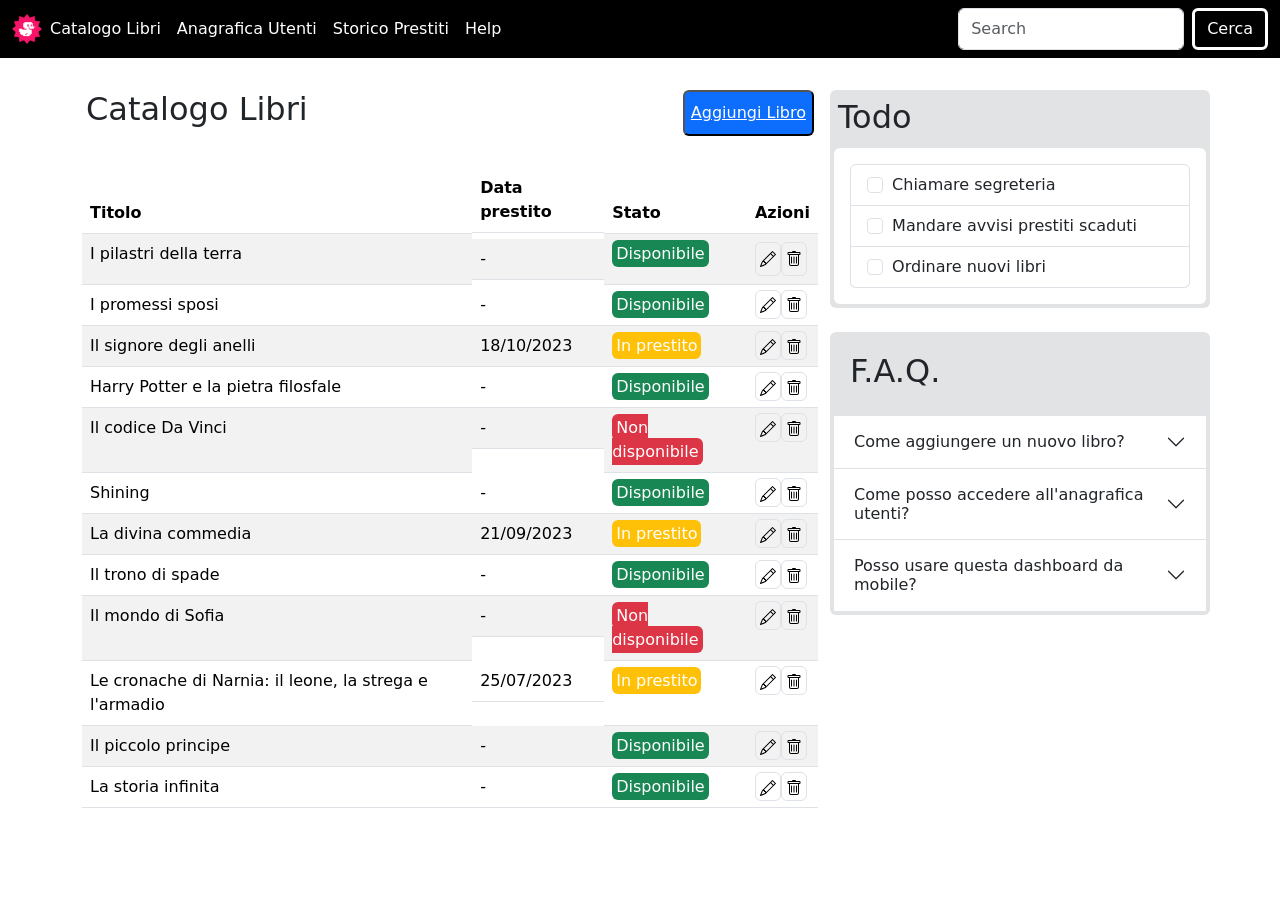
<file: index.html>
<!DOCTYPE html>
<html lang="it">
<head>
    <meta charset="UTF-8">
    <meta name="viewport" content="width=device-width, initial-scale=1.0">
    <title>Bootstrap Dashboard</title>
    <link href="https://cdn.jsdelivr.net/npm/bootstrap@5.3.8/dist/css/bootstrap.min.css" rel="stylesheet" integrity="sha384-sRIl4kxILFvY47J16cr9ZwB07vP4J8+LH7qKQnuqkuIAvNWLzeN8tE5YBujZqJLB" crossorigin="anonymous">
    <link rel="stylesheet" href="./style/style.css">
</head>
<body>
    <header>
        <nav class="navbar navbar-expand-lg bg-black">
            <div class="container-fluid">
                <img class="logo-img" src="./img/duck.png" alt="duck logo image">
                <button class="navbar-toggler" type="button" data-bs-toggle="collapse" data-bs-target="#navbarSupportedContent" aria-controls="navbarSupportedContent" aria-expanded="false" aria-label="Toggle navigation">
                <span class="navbar-toggler-icon"></span>
                </button>
                <div class="collapse navbar-collapse" id="navbarSupportedContent">
                <ul class="navbar-nav me-auto mb-2 mb-lg-0">
                    <li class="nav-item">
                    <a class="nav-link active text-white" aria-current="page" href="#">Catalogo Libri</a>
                    </li>
                    <li class="nav-item">
                    <a class="nav-link text-white" href="#">Anagrafica Utenti</a>
                    </li>
                    <li class="nav-item">
                    <a class="nav-link text-white" href="#">Storico Prestiti</a>
                    </li>
                    <li class="nav-item">
                    <a class="nav-link text-white" href="#">Help</a>
                    </li>
                </ul>
                <form class="d-flex" role="search">
                    <input class="form-control me-2" type="search" placeholder="Search" aria-label="Search"/>
                    <button class="btn btn-white text-white" type="submit">Cerca</button>
                </form>
                </div>
            </div>
            </nav>
    </header>
    <main class="container">
        <section class="row">
            <div class="col-12 col-lg-8">
                <section class="row">
                    <div class="col-12 catalogo-libri">
                        <h2>Catalogo Libri</h2>
                        <button class="bg-primary text-white rounded"><a href="index2.html" class="text-white">Aggiungi Libro</a></button>
                    </div>
                    <div class="col-12">
                        <table class="table table-striped">
                        <thead>
                            <tr>
                            <th scope="col">Titolo</th>
                            <th scope="col" class="d-none d-md-block">Data prestito</th>
                            <th scope="col">Stato</th>
                            <th scope="col">Azioni</th>
                            </tr>
                        </thead>
                        <tbody>
                            <tr>
                            <td scope="row">I pilastri della terra</td>
                            <td class="d-none d-md-block">-</td>
                            <td><span class="bg-success text-white rounded p-1 s-text">Disponibile</span></td>
                            <td class="d-flex"><span class="border rounded p-1"><svg xmlns="http://www.w3.org/2000/svg" width="16" height="16" fill="currentColor" class="bi bi-pencil" viewBox="0 0 16 16"><path d="M12.146.146a.5.5 0 0 1 .708 0l3 3a.5.5 0 0 1 0 .708l-10 10a.5.5 0 0 1-.168.11l-5 2a.5.5 0 0 1-.65-.65l2-5a.5.5 0 0 1 .11-.168zM11.207 2.5 13.5 4.793 14.793 3.5 12.5 1.207zm1.586 3L10.5 3.207 4 9.707V10h.5a.5.5 0 0 1 .5.5v.5h.5a.5.5 0 0 1 .5.5v.5h.293zm-9.761 5.175-.106.106-1.528 3.821 3.821-1.528.106-.106A.5.5 0 0 1 5 12.5V12h-.5a.5.5 0 0 1-.5-.5V11h-.5a.5.5 0 0 1-.468-.325"/></svg></span><span class="border rounded p-1"><svg xmlns="http://www.w3.org/2000/svg" width="16" height="16" fill="currentColor" class="bi bi-trash" viewBox="0 0 16 16"><path d="M5.5 5.5A.5.5 0 0 1 6 6v6a.5.5 0 0 1-1 0V6a.5.5 0 0 1 .5-.5m2.5 0a.5.5 0 0 1 .5.5v6a.5.5 0 0 1-1 0V6a.5.5 0 0 1 .5-.5m3 .5a.5.5 0 0 0-1 0v6a.5.5 0 0 0 1 0z"/><path d="M14.5 3a1 1 0 0 1-1 1H13v9a2 2 0 0 1-2 2H5a2 2 0 0 1-2-2V4h-.5a1 1 0 0 1-1-1V2a1 1 0 0 1 1-1H6a1 1 0 0 1 1-1h2a1 1 0 0 1 1 1h3.5a1 1 0 0 1 1 1zM4.118 4 4 4.059V13a1 1 0 0 0 1 1h6a1 1 0 0 0 1-1V4.059L11.882 4zM2.5 3h11V2h-11z"/></svg></span>
                            </td>
                            </tr>
                            <tr>
                            <td scope="row">I promessi sposi</td>
                            <td class="d-none d-md-block">-</td>
                            <td><span class="bg-success text-white rounded p-1 s-text">Disponibile</span></td>
                            <td><span class="border rounded p-1"><svg xmlns="http://www.w3.org/2000/svg" width="16" height="16" fill="currentColor" class="bi bi-pencil" viewBox="0 0 16 16"><path d="M12.146.146a.5.5 0 0 1 .708 0l3 3a.5.5 0 0 1 0 .708l-10 10a.5.5 0 0 1-.168.11l-5 2a.5.5 0 0 1-.65-.65l2-5a.5.5 0 0 1 .11-.168zM11.207 2.5 13.5 4.793 14.793 3.5 12.5 1.207zm1.586 3L10.5 3.207 4 9.707V10h.5a.5.5 0 0 1 .5.5v.5h.5a.5.5 0 0 1 .5.5v.5h.293zm-9.761 5.175-.106.106-1.528 3.821 3.821-1.528.106-.106A.5.5 0 0 1 5 12.5V12h-.5a.5.5 0 0 1-.5-.5V11h-.5a.5.5 0 0 1-.468-.325"/></svg></span><span class="border rounded p-1"><svg xmlns="http://www.w3.org/2000/svg" width="16" height="16" fill="currentColor" class="bi bi-trash" viewBox="0 0 16 16"><path d="M5.5 5.5A.5.5 0 0 1 6 6v6a.5.5 0 0 1-1 0V6a.5.5 0 0 1 .5-.5m2.5 0a.5.5 0 0 1 .5.5v6a.5.5 0 0 1-1 0V6a.5.5 0 0 1 .5-.5m3 .5a.5.5 0 0 0-1 0v6a.5.5 0 0 0 1 0z"/><path d="M14.5 3a1 1 0 0 1-1 1H13v9a2 2 0 0 1-2 2H5a2 2 0 0 1-2-2V4h-.5a1 1 0 0 1-1-1V2a1 1 0 0 1 1-1H6a1 1 0 0 1 1-1h2a1 1 0 0 1 1 1h3.5a1 1 0 0 1 1 1zM4.118 4 4 4.059V13a1 1 0 0 0 1 1h6a1 1 0 0 0 1-1V4.059L11.882 4zM2.5 3h11V2h-11z"/></svg></span>
                            </td>
                            </tr>
                            <tr>
                            <td scope="row">Il signore degli anelli</td>
                            <td class="d-none d-md-block">18/10/2023</td>
                            <td><span class="bg-warning text-white rounded p-1 s-text">In prestito</span></td>
                            <td><span class="border rounded p-1"><svg xmlns="http://www.w3.org/2000/svg" width="16" height="16" fill="currentColor" class="bi bi-pencil" viewBox="0 0 16 16"><path d="M12.146.146a.5.5 0 0 1 .708 0l3 3a.5.5 0 0 1 0 .708l-10 10a.5.5 0 0 1-.168.11l-5 2a.5.5 0 0 1-.65-.65l2-5a.5.5 0 0 1 .11-.168zM11.207 2.5 13.5 4.793 14.793 3.5 12.5 1.207zm1.586 3L10.5 3.207 4 9.707V10h.5a.5.5 0 0 1 .5.5v.5h.5a.5.5 0 0 1 .5.5v.5h.293zm-9.761 5.175-.106.106-1.528 3.821 3.821-1.528.106-.106A.5.5 0 0 1 5 12.5V12h-.5a.5.5 0 0 1-.5-.5V11h-.5a.5.5 0 0 1-.468-.325"/></svg></span><span class="border rounded p-1"><svg xmlns="http://www.w3.org/2000/svg" width="16" height="16" fill="currentColor" class="bi bi-trash" viewBox="0 0 16 16"><path d="M5.5 5.5A.5.5 0 0 1 6 6v6a.5.5 0 0 1-1 0V6a.5.5 0 0 1 .5-.5m2.5 0a.5.5 0 0 1 .5.5v6a.5.5 0 0 1-1 0V6a.5.5 0 0 1 .5-.5m3 .5a.5.5 0 0 0-1 0v6a.5.5 0 0 0 1 0z"/><path d="M14.5 3a1 1 0 0 1-1 1H13v9a2 2 0 0 1-2 2H5a2 2 0 0 1-2-2V4h-.5a1 1 0 0 1-1-1V2a1 1 0 0 1 1-1H6a1 1 0 0 1 1-1h2a1 1 0 0 1 1 1h3.5a1 1 0 0 1 1 1zM4.118 4 4 4.059V13a1 1 0 0 0 1 1h6a1 1 0 0 0 1-1V4.059L11.882 4zM2.5 3h11V2h-11z"/></svg></span>
                            </td>
                            </tr>
                            <tr>
                            <td scope="row">Harry Potter e la pietra filosfale</td>
                            <td class="d-none d-md-block">-</td>
                            <td><span class="bg-success text-white rounded p-1 s-text">Disponibile</span></td>
                            <td><span class="border rounded p-1"><svg xmlns="http://www.w3.org/2000/svg" width="16" height="16" fill="currentColor" class="bi bi-pencil" viewBox="0 0 16 16"><path d="M12.146.146a.5.5 0 0 1 .708 0l3 3a.5.5 0 0 1 0 .708l-10 10a.5.5 0 0 1-.168.11l-5 2a.5.5 0 0 1-.65-.65l2-5a.5.5 0 0 1 .11-.168zM11.207 2.5 13.5 4.793 14.793 3.5 12.5 1.207zm1.586 3L10.5 3.207 4 9.707V10h.5a.5.5 0 0 1 .5.5v.5h.5a.5.5 0 0 1 .5.5v.5h.293zm-9.761 5.175-.106.106-1.528 3.821 3.821-1.528.106-.106A.5.5 0 0 1 5 12.5V12h-.5a.5.5 0 0 1-.5-.5V11h-.5a.5.5 0 0 1-.468-.325"/></svg></span><span class="border rounded p-1"><svg xmlns="http://www.w3.org/2000/svg" width="16" height="16" fill="currentColor" class="bi bi-trash" viewBox="0 0 16 16"><path d="M5.5 5.5A.5.5 0 0 1 6 6v6a.5.5 0 0 1-1 0V6a.5.5 0 0 1 .5-.5m2.5 0a.5.5 0 0 1 .5.5v6a.5.5 0 0 1-1 0V6a.5.5 0 0 1 .5-.5m3 .5a.5.5 0 0 0-1 0v6a.5.5 0 0 0 1 0z"/><path d="M14.5 3a1 1 0 0 1-1 1H13v9a2 2 0 0 1-2 2H5a2 2 0 0 1-2-2V4h-.5a1 1 0 0 1-1-1V2a1 1 0 0 1 1-1H6a1 1 0 0 1 1-1h2a1 1 0 0 1 1 1h3.5a1 1 0 0 1 1 1zM4.118 4 4 4.059V13a1 1 0 0 0 1 1h6a1 1 0 0 0 1-1V4.059L11.882 4zM2.5 3h11V2h-11z"/></svg></span>
                            </td>
                            </tr>
                            <tr>
                            <td scope="row">Il codice Da Vinci</td>
                            <td class="d-none d-md-block">-</td>
                            <td><span class="bg-danger text-white rounded p-1 s-text">Non disponibile</span></td>
                            <td><span class="border rounded p-1"><svg xmlns="http://www.w3.org/2000/svg" width="16" height="16" fill="currentColor" class="bi bi-pencil" viewBox="0 0 16 16"><path d="M12.146.146a.5.5 0 0 1 .708 0l3 3a.5.5 0 0 1 0 .708l-10 10a.5.5 0 0 1-.168.11l-5 2a.5.5 0 0 1-.65-.65l2-5a.5.5 0 0 1 .11-.168zM11.207 2.5 13.5 4.793 14.793 3.5 12.5 1.207zm1.586 3L10.5 3.207 4 9.707V10h.5a.5.5 0 0 1 .5.5v.5h.5a.5.5 0 0 1 .5.5v.5h.293zm-9.761 5.175-.106.106-1.528 3.821 3.821-1.528.106-.106A.5.5 0 0 1 5 12.5V12h-.5a.5.5 0 0 1-.5-.5V11h-.5a.5.5 0 0 1-.468-.325"/></svg></span><span class="border rounded p-1"><svg xmlns="http://www.w3.org/2000/svg" width="16" height="16" fill="currentColor" class="bi bi-trash" viewBox="0 0 16 16"><path d="M5.5 5.5A.5.5 0 0 1 6 6v6a.5.5 0 0 1-1 0V6a.5.5 0 0 1 .5-.5m2.5 0a.5.5 0 0 1 .5.5v6a.5.5 0 0 1-1 0V6a.5.5 0 0 1 .5-.5m3 .5a.5.5 0 0 0-1 0v6a.5.5 0 0 0 1 0z"/><path d="M14.5 3a1 1 0 0 1-1 1H13v9a2 2 0 0 1-2 2H5a2 2 0 0 1-2-2V4h-.5a1 1 0 0 1-1-1V2a1 1 0 0 1 1-1H6a1 1 0 0 1 1-1h2a1 1 0 0 1 1 1h3.5a1 1 0 0 1 1 1zM4.118 4 4 4.059V13a1 1 0 0 0 1 1h6a1 1 0 0 0 1-1V4.059L11.882 4zM2.5 3h11V2h-11z"/></svg></span>
                            </td>
                            </tr>
                            <tr>
                            <td scope="row">Shining</td>
                            <td class="d-none d-md-block">-</td>
                            <td><span class="bg-success text-white rounded p-1 s-text">Disponibile</span></td>
                            <td><span class="border rounded p-1"><svg xmlns="http://www.w3.org/2000/svg" width="16" height="16" fill="currentColor" class="bi bi-pencil" viewBox="0 0 16 16"><path d="M12.146.146a.5.5 0 0 1 .708 0l3 3a.5.5 0 0 1 0 .708l-10 10a.5.5 0 0 1-.168.11l-5 2a.5.5 0 0 1-.65-.65l2-5a.5.5 0 0 1 .11-.168zM11.207 2.5 13.5 4.793 14.793 3.5 12.5 1.207zm1.586 3L10.5 3.207 4 9.707V10h.5a.5.5 0 0 1 .5.5v.5h.5a.5.5 0 0 1 .5.5v.5h.293zm-9.761 5.175-.106.106-1.528 3.821 3.821-1.528.106-.106A.5.5 0 0 1 5 12.5V12h-.5a.5.5 0 0 1-.5-.5V11h-.5a.5.5 0 0 1-.468-.325"/></svg></span><span class="border rounded p-1"><svg xmlns="http://www.w3.org/2000/svg" width="16" height="16" fill="currentColor" class="bi bi-trash" viewBox="0 0 16 16"><path d="M5.5 5.5A.5.5 0 0 1 6 6v6a.5.5 0 0 1-1 0V6a.5.5 0 0 1 .5-.5m2.5 0a.5.5 0 0 1 .5.5v6a.5.5 0 0 1-1 0V6a.5.5 0 0 1 .5-.5m3 .5a.5.5 0 0 0-1 0v6a.5.5 0 0 0 1 0z"/><path d="M14.5 3a1 1 0 0 1-1 1H13v9a2 2 0 0 1-2 2H5a2 2 0 0 1-2-2V4h-.5a1 1 0 0 1-1-1V2a1 1 0 0 1 1-1H6a1 1 0 0 1 1-1h2a1 1 0 0 1 1 1h3.5a1 1 0 0 1 1 1zM4.118 4 4 4.059V13a1 1 0 0 0 1 1h6a1 1 0 0 0 1-1V4.059L11.882 4zM2.5 3h11V2h-11z"/></svg></span>
                            </td>
                            </tr>
                            <tr>
                            <td scope="row">La divina commedia</td>
                            <td class="d-none d-md-block">21/09/2023</td>
                            <td><span class="bg-warning text-white rounded p-1 s-text">In prestito</span></td>
                            <td><span class="border rounded p-1"><svg xmlns="http://www.w3.org/2000/svg" width="16" height="16" fill="currentColor" class="bi bi-pencil" viewBox="0 0 16 16"><path d="M12.146.146a.5.5 0 0 1 .708 0l3 3a.5.5 0 0 1 0 .708l-10 10a.5.5 0 0 1-.168.11l-5 2a.5.5 0 0 1-.65-.65l2-5a.5.5 0 0 1 .11-.168zM11.207 2.5 13.5 4.793 14.793 3.5 12.5 1.207zm1.586 3L10.5 3.207 4 9.707V10h.5a.5.5 0 0 1 .5.5v.5h.5a.5.5 0 0 1 .5.5v.5h.293zm-9.761 5.175-.106.106-1.528 3.821 3.821-1.528.106-.106A.5.5 0 0 1 5 12.5V12h-.5a.5.5 0 0 1-.5-.5V11h-.5a.5.5 0 0 1-.468-.325"/></svg></span><span class="border rounded p-1"><svg xmlns="http://www.w3.org/2000/svg" width="16" height="16" fill="currentColor" class="bi bi-trash" viewBox="0 0 16 16"><path d="M5.5 5.5A.5.5 0 0 1 6 6v6a.5.5 0 0 1-1 0V6a.5.5 0 0 1 .5-.5m2.5 0a.5.5 0 0 1 .5.5v6a.5.5 0 0 1-1 0V6a.5.5 0 0 1 .5-.5m3 .5a.5.5 0 0 0-1 0v6a.5.5 0 0 0 1 0z"/><path d="M14.5 3a1 1 0 0 1-1 1H13v9a2 2 0 0 1-2 2H5a2 2 0 0 1-2-2V4h-.5a1 1 0 0 1-1-1V2a1 1 0 0 1 1-1H6a1 1 0 0 1 1-1h2a1 1 0 0 1 1 1h3.5a1 1 0 0 1 1 1zM4.118 4 4 4.059V13a1 1 0 0 0 1 1h6a1 1 0 0 0 1-1V4.059L11.882 4zM2.5 3h11V2h-11z"/></svg></span>
                            </td>
                            </tr>
                            <tr>
                            <td scope="row">Il trono di spade</td>
                            <td class="d-none d-md-block">-</td>
                            <td><span class="bg-success text-white rounded p-1 s-text">Disponibile</span></td>
                            <td><span class="border rounded p-1"><svg xmlns="http://www.w3.org/2000/svg" width="16" height="16" fill="currentColor" class="bi bi-pencil" viewBox="0 0 16 16"><path d="M12.146.146a.5.5 0 0 1 .708 0l3 3a.5.5 0 0 1 0 .708l-10 10a.5.5 0 0 1-.168.11l-5 2a.5.5 0 0 1-.65-.65l2-5a.5.5 0 0 1 .11-.168zM11.207 2.5 13.5 4.793 14.793 3.5 12.5 1.207zm1.586 3L10.5 3.207 4 9.707V10h.5a.5.5 0 0 1 .5.5v.5h.5a.5.5 0 0 1 .5.5v.5h.293zm-9.761 5.175-.106.106-1.528 3.821 3.821-1.528.106-.106A.5.5 0 0 1 5 12.5V12h-.5a.5.5 0 0 1-.5-.5V11h-.5a.5.5 0 0 1-.468-.325"/></svg></span><span class="border rounded p-1"><svg xmlns="http://www.w3.org/2000/svg" width="16" height="16" fill="currentColor" class="bi bi-trash" viewBox="0 0 16 16"><path d="M5.5 5.5A.5.5 0 0 1 6 6v6a.5.5 0 0 1-1 0V6a.5.5 0 0 1 .5-.5m2.5 0a.5.5 0 0 1 .5.5v6a.5.5 0 0 1-1 0V6a.5.5 0 0 1 .5-.5m3 .5a.5.5 0 0 0-1 0v6a.5.5 0 0 0 1 0z"/><path d="M14.5 3a1 1 0 0 1-1 1H13v9a2 2 0 0 1-2 2H5a2 2 0 0 1-2-2V4h-.5a1 1 0 0 1-1-1V2a1 1 0 0 1 1-1H6a1 1 0 0 1 1-1h2a1 1 0 0 1 1 1h3.5a1 1 0 0 1 1 1zM4.118 4 4 4.059V13a1 1 0 0 0 1 1h6a1 1 0 0 0 1-1V4.059L11.882 4zM2.5 3h11V2h-11z"/></svg></span>
                            </td>
                            </tr>
                            <tr>
                            <td scope="row">Il mondo di Sofia</td>
                            <td class="d-none d-md-block">-</td>
                            <td><span class="bg-danger text-white rounded p-1 s-text">Non disponibile</span></td>
                            <td><span class="border rounded p-1"><svg xmlns="http://www.w3.org/2000/svg" width="16" height="16" fill="currentColor" class="bi bi-pencil" viewBox="0 0 16 16"><path d="M12.146.146a.5.5 0 0 1 .708 0l3 3a.5.5 0 0 1 0 .708l-10 10a.5.5 0 0 1-.168.11l-5 2a.5.5 0 0 1-.65-.65l2-5a.5.5 0 0 1 .11-.168zM11.207 2.5 13.5 4.793 14.793 3.5 12.5 1.207zm1.586 3L10.5 3.207 4 9.707V10h.5a.5.5 0 0 1 .5.5v.5h.5a.5.5 0 0 1 .5.5v.5h.293zm-9.761 5.175-.106.106-1.528 3.821 3.821-1.528.106-.106A.5.5 0 0 1 5 12.5V12h-.5a.5.5 0 0 1-.5-.5V11h-.5a.5.5 0 0 1-.468-.325"/></svg></span><span class="border rounded p-1"><svg xmlns="http://www.w3.org/2000/svg" width="16" height="16" fill="currentColor" class="bi bi-trash" viewBox="0 0 16 16"><path d="M5.5 5.5A.5.5 0 0 1 6 6v6a.5.5 0 0 1-1 0V6a.5.5 0 0 1 .5-.5m2.5 0a.5.5 0 0 1 .5.5v6a.5.5 0 0 1-1 0V6a.5.5 0 0 1 .5-.5m3 .5a.5.5 0 0 0-1 0v6a.5.5 0 0 0 1 0z"/><path d="M14.5 3a1 1 0 0 1-1 1H13v9a2 2 0 0 1-2 2H5a2 2 0 0 1-2-2V4h-.5a1 1 0 0 1-1-1V2a1 1 0 0 1 1-1H6a1 1 0 0 1 1-1h2a1 1 0 0 1 1 1h3.5a1 1 0 0 1 1 1zM4.118 4 4 4.059V13a1 1 0 0 0 1 1h6a1 1 0 0 0 1-1V4.059L11.882 4zM2.5 3h11V2h-11z"/></svg></span>
                            </td>
                            </tr>
                            <tr>
                            <td scope="row">Le cronache di Narnia: il leone, la strega e l'armadio</td>
                            <td class="d-none d-md-block">25/07/2023</td>
                            <td><span class="bg-warning text-white rounded p-1 s-text">In prestito</span></td>
                            <td><span class="border rounded p-1"><svg xmlns="http://www.w3.org/2000/svg" width="16" height="16" fill="currentColor" class="bi bi-pencil" viewBox="0 0 16 16"><path d="M12.146.146a.5.5 0 0 1 .708 0l3 3a.5.5 0 0 1 0 .708l-10 10a.5.5 0 0 1-.168.11l-5 2a.5.5 0 0 1-.65-.65l2-5a.5.5 0 0 1 .11-.168zM11.207 2.5 13.5 4.793 14.793 3.5 12.5 1.207zm1.586 3L10.5 3.207 4 9.707V10h.5a.5.5 0 0 1 .5.5v.5h.5a.5.5 0 0 1 .5.5v.5h.293zm-9.761 5.175-.106.106-1.528 3.821 3.821-1.528.106-.106A.5.5 0 0 1 5 12.5V12h-.5a.5.5 0 0 1-.5-.5V11h-.5a.5.5 0 0 1-.468-.325"/></svg></span><span class="border rounded p-1"><svg xmlns="http://www.w3.org/2000/svg" width="16" height="16" fill="currentColor" class="bi bi-trash" viewBox="0 0 16 16"><path d="M5.5 5.5A.5.5 0 0 1 6 6v6a.5.5 0 0 1-1 0V6a.5.5 0 0 1 .5-.5m2.5 0a.5.5 0 0 1 .5.5v6a.5.5 0 0 1-1 0V6a.5.5 0 0 1 .5-.5m3 .5a.5.5 0 0 0-1 0v6a.5.5 0 0 0 1 0z"/><path d="M14.5 3a1 1 0 0 1-1 1H13v9a2 2 0 0 1-2 2H5a2 2 0 0 1-2-2V4h-.5a1 1 0 0 1-1-1V2a1 1 0 0 1 1-1H6a1 1 0 0 1 1-1h2a1 1 0 0 1 1 1h3.5a1 1 0 0 1 1 1zM4.118 4 4 4.059V13a1 1 0 0 0 1 1h6a1 1 0 0 0 1-1V4.059L11.882 4zM2.5 3h11V2h-11z"/></svg></span>
                            </td>
                            </tr>
                            <tr>
                            <td scope="row">Il piccolo principe</td>
                            <td class="d-none d-md-block">-</td>
                            <td><span class="bg-success text-white rounded p-1 s-text">Disponibile</span></td>
                            <td><span class="border rounded p-1"><svg xmlns="http://www.w3.org/2000/svg" width="16" height="16" fill="currentColor" class="bi bi-pencil" viewBox="0 0 16 16"><path d="M12.146.146a.5.5 0 0 1 .708 0l3 3a.5.5 0 0 1 0 .708l-10 10a.5.5 0 0 1-.168.11l-5 2a.5.5 0 0 1-.65-.65l2-5a.5.5 0 0 1 .11-.168zM11.207 2.5 13.5 4.793 14.793 3.5 12.5 1.207zm1.586 3L10.5 3.207 4 9.707V10h.5a.5.5 0 0 1 .5.5v.5h.5a.5.5 0 0 1 .5.5v.5h.293zm-9.761 5.175-.106.106-1.528 3.821 3.821-1.528.106-.106A.5.5 0 0 1 5 12.5V12h-.5a.5.5 0 0 1-.5-.5V11h-.5a.5.5 0 0 1-.468-.325"/></svg></span><span class="border rounded p-1"><svg xmlns="http://www.w3.org/2000/svg" width="16" height="16" fill="currentColor" class="bi bi-trash" viewBox="0 0 16 16"><path d="M5.5 5.5A.5.5 0 0 1 6 6v6a.5.5 0 0 1-1 0V6a.5.5 0 0 1 .5-.5m2.5 0a.5.5 0 0 1 .5.5v6a.5.5 0 0 1-1 0V6a.5.5 0 0 1 .5-.5m3 .5a.5.5 0 0 0-1 0v6a.5.5 0 0 0 1 0z"/><path d="M14.5 3a1 1 0 0 1-1 1H13v9a2 2 0 0 1-2 2H5a2 2 0 0 1-2-2V4h-.5a1 1 0 0 1-1-1V2a1 1 0 0 1 1-1H6a1 1 0 0 1 1-1h2a1 1 0 0 1 1 1h3.5a1 1 0 0 1 1 1zM4.118 4 4 4.059V13a1 1 0 0 0 1 1h6a1 1 0 0 0 1-1V4.059L11.882 4zM2.5 3h11V2h-11z"/></svg></span>
                            </td>
                            </tr>
                            <td scope="row">La storia infinita</td>
                            <td class="d-none d-md-block">-</td>
                            <td><span class="bg-success text-white rounded p-1 s-text">Disponibile</span></td>
                            <td><span class="border rounded p-1"><svg xmlns="http://www.w3.org/2000/svg" width="16" height="16" fill="currentColor" class="bi bi-pencil" viewBox="0 0 16 16"><path d="M12.146.146a.5.5 0 0 1 .708 0l3 3a.5.5 0 0 1 0 .708l-10 10a.5.5 0 0 1-.168.11l-5 2a.5.5 0 0 1-.65-.65l2-5a.5.5 0 0 1 .11-.168zM11.207 2.5 13.5 4.793 14.793 3.5 12.5 1.207zm1.586 3L10.5 3.207 4 9.707V10h.5a.5.5 0 0 1 .5.5v.5h.5a.5.5 0 0 1 .5.5v.5h.293zm-9.761 5.175-.106.106-1.528 3.821 3.821-1.528.106-.106A.5.5 0 0 1 5 12.5V12h-.5a.5.5 0 0 1-.5-.5V11h-.5a.5.5 0 0 1-.468-.325"/></svg></span><span class="border rounded p-1"><svg xmlns="http://www.w3.org/2000/svg" width="16" height="16" fill="currentColor" class="bi bi-trash" viewBox="0 0 16 16"><path d="M5.5 5.5A.5.5 0 0 1 6 6v6a.5.5 0 0 1-1 0V6a.5.5 0 0 1 .5-.5m2.5 0a.5.5 0 0 1 .5.5v6a.5.5 0 0 1-1 0V6a.5.5 0 0 1 .5-.5m3 .5a.5.5 0 0 0-1 0v6a.5.5 0 0 0 1 0z"/><path d="M14.5 3a1 1 0 0 1-1 1H13v9a2 2 0 0 1-2 2H5a2 2 0 0 1-2-2V4h-.5a1 1 0 0 1-1-1V2a1 1 0 0 1 1-1H6a1 1 0 0 1 1-1h2a1 1 0 0 1 1 1h3.5a1 1 0 0 1 1 1zM4.118 4 4 4.059V13a1 1 0 0 0 1 1h6a1 1 0 0 0 1-1V4.059L11.882 4zM2.5 3h11V2h-11z"/></svg></span>
                            </td>
                            </tr>
                        </tbody>
                        </table>
                    </div>
                </section>
            </div>
            <div class="col-12 col-lg-4">
                <section class="row m-todo">
                    <div class="col-12 bg-secondary-subtle p-1 rounded">
                        <h2 class="p-1">Todo</h2>
                        <ul class="list-group bg-white p-3">
                            <li class="list-group-item">
                                <input class="form-check-input me-1" type="checkbox" value="" aria-label="...">
                                Chiamare segreteria
                            </li>
                            <li class="list-group-item">
                                <input class="form-check-input me-1" type="checkbox" value="" aria-label="...">
                                Mandare avvisi prestiti scaduti
                            </li>
                            <li class="list-group-item">
                                <input class="form-check-input me-1" type="checkbox" value="" aria-label="...">
                                Ordinare nuovi libri
                            </li>
                            </ul>
                    </div>
                    <div class="col-12 bg-secondary-subtle p-1 rounded my-4">
                        <div class="accordion accordion-flush" id="accordionFlushExample">
                            <h2 class="f-a-q">F.A.Q.</h2>
                            <div class="accordion-item">
                                <h2 class="accordion-header">
                                <button class="accordion-button collapsed" type="button" data-bs-toggle="collapse" data-bs-target="#flush-collapseOne" aria-expanded="false" aria-controls="flush-collapseOne">
                                    Come aggiungere un nuovo libro?
                                </button>
                                </h2>
                                <div id="flush-collapseOne" class="accordion-collapse collapse" data-bs-parent="#accordionFlushExample">
                                <div class="accordion-body">Placeholder content for this accordion, which is intended to demonstrate the <code>.accordion-flush</code> class. This is the first item’s accordion body.</div>
                                </div>
                            </div>
                            <div class="accordion-item">
                                <h2 class="accordion-header">
                                <button class="accordion-button collapsed" type="button" data-bs-toggle="collapse" data-bs-target="#flush-collapseTwo" aria-expanded="false" aria-controls="flush-collapseTwo">
                                    Come posso accedere all'anagrafica utenti?
                                </button>
                                </h2>
                                <div id="flush-collapseTwo" class="accordion-collapse collapse" data-bs-parent="#accordionFlushExample">
                                <div class="accordion-body">Placeholder content for this accordion, which is intended to demonstrate the <code>.accordion-flush</code> class. This is the second item’s accordion body. Let’s imagine this being filled with some actual content.</div>
                                </div>
                            </div>
                            <div class="accordion-item">
                                <h2 class="accordion-header">
                                <button class="accordion-button collapsed" type="button" data-bs-toggle="collapse" data-bs-target="#flush-collapseThree" aria-expanded="false" aria-controls="flush-collapseThree">
                                    Posso usare questa dashboard da mobile?
                                </button>
                                </h2>
                                <div id="flush-collapseThree" class="accordion-collapse collapse" data-bs-parent="#accordionFlushExample">
                                <div class="accordion-body">Placeholder content for this accordion, which is intended to demonstrate the <code>.accordion-flush</code> class. This is the third item’s accordion body. Nothing more exciting happening here in terms of content, but just filling up the space to make it look, at least at first glance, a bit more representative of how this would look in a real-world application.</div>
                                </div>
                            </div>
                        </div>
                    </div>
                </section>
            </div>
        </section>
    </main>
    <script src="https://cdn.jsdelivr.net/npm/bootstrap@5.3.8/dist/js/bootstrap.bundle.min.js" integrity="sha384-FKyoEForCGlyvwx9Hj09JcYn3nv7wiPVlz7YYwJrWVcXK/BmnVDxM+D2scQbITxI" crossorigin="anonymous"></script>
</body>
</html>
</file>
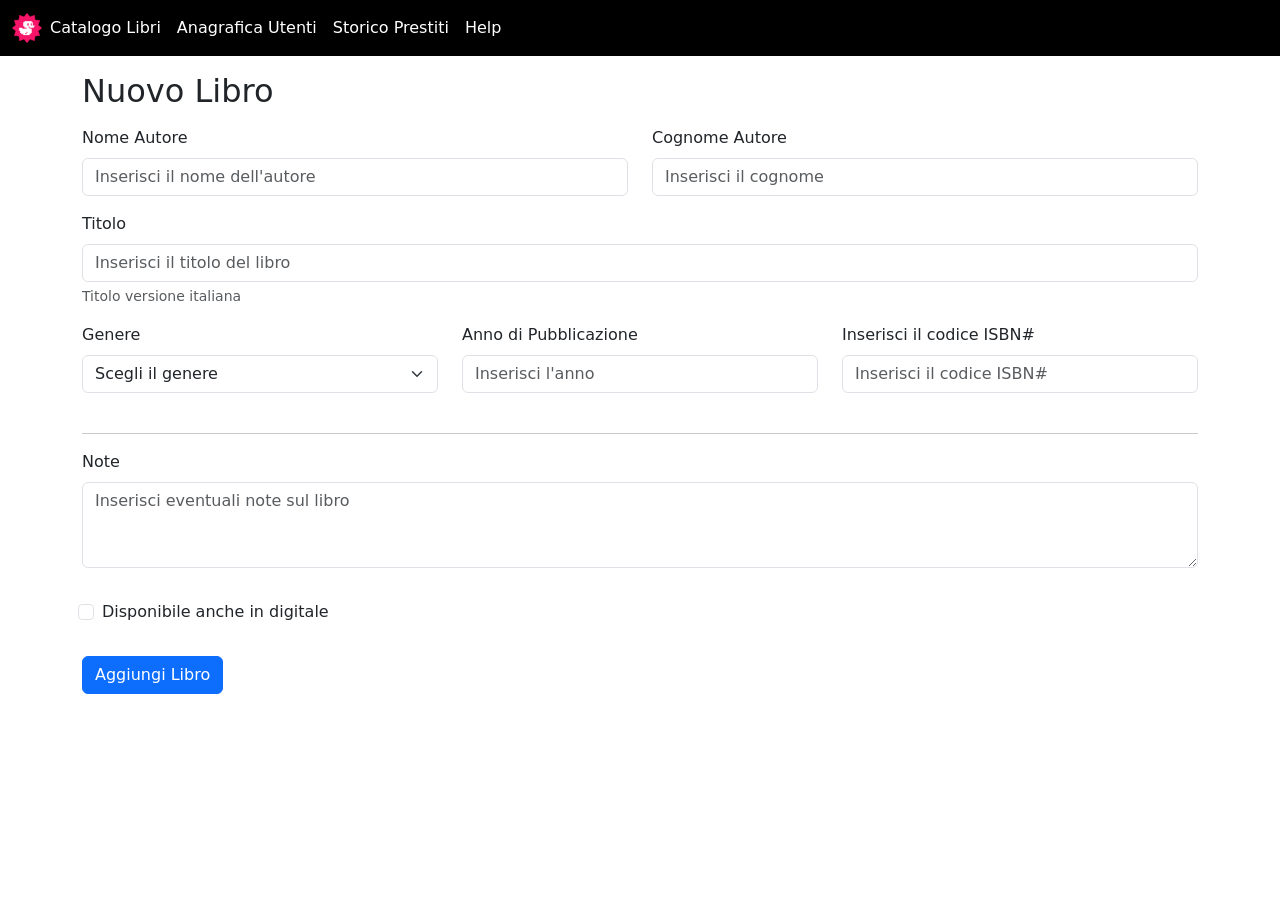
<file: index2.html>
<!DOCTYPE html>
<html lang="it">
<head>
    <meta charset="UTF-8">
    <meta name="viewport" content="width=device-width, initial-scale=1.0">
    <title>Bootstrap Dashboard</title>
    <link href="https://cdn.jsdelivr.net/npm/bootstrap@5.3.8/dist/css/bootstrap.min.css" rel="stylesheet" integrity="sha384-sRIl4kxILFvY47J16cr9ZwB07vP4J8+LH7qKQnuqkuIAvNWLzeN8tE5YBujZqJLB" crossorigin="anonymous">
    <link rel="stylesheet" href="./style/style2.css">
</head>
<body>
    <header>
        <nav class="navbar navbar-expand-lg bg-black">
            <div class="container-fluid">
                <img class="logo-img" src="./img/duck.png" alt="duck logo image">
                <button class="navbar-toggler" type="button" data-bs-toggle="collapse" data-bs-target="#navbarSupportedContent" aria-controls="navbarSupportedContent" aria-expanded="false" aria-label="Toggle navigation">
                <span class="navbar-toggler-icon"></span>
                </button>
                <div class="collapse navbar-collapse" id="navbarSupportedContent">
                <ul class="navbar-nav me-auto mb-2 mb-lg-0">
                    <li class="nav-item">
                    <a class="nav-link active text-white" aria-current="page" href="#">Catalogo Libri</a>
                    </li>
                    <li class="nav-item">
                    <a class="nav-link text-white" href="#">Anagrafica Utenti</a>
                    </li>
                    <li class="nav-item">
                    <a class="nav-link text-white" href="#">Storico Prestiti</a>
                    </li>
                    <li class="nav-item">
                    <a class="nav-link text-white" href="#">Help</a>
                    </li>
                </ul>
                </div>
            </div>
            </nav>
    </header>
    <main class="container">
        <section class="row">
             <div class="col-12">
                <h2 class="mb-3 mt-3">Nuovo Libro</h2>
            </div>
        </section>
        <form class="row">
            <div class="mb-3 col-6">
                <label for="Name" class="form-label">Nome Autore</label>
                <input type="Name" class="form-control" id="exampleInputName" placeholder="Inserisci il nome dell'autore">
            </div>
            <div class="mb-3 col-6">
                <label for="surname" class="form-label">Cognome Autore</label>
                <input type="surname" class="form-control" placeholder="Inserisci il cognome">
            </div>
            <div class="mb-3 col-12">
                <label for="Title" class="form-label">Titolo</label>
                <input type="Title" class="form-control" id="exampleInputTitle" aria-describedby="titleHelp" placeholder="Inserisci il titolo del libro">
                <div id="titleHelp" class="form-text">Titolo versione italiana</div>
            </div>
            <div class="mb-3 col-12 col-lg-4">
                <label for="gender" class="form-label">Genere</label>
                <select class="form-select" aria-label="Default select example">
                    <option selected>Scegli il genere</option>
                    <option value="1">Avventura e azione</option>
                    <option value="2">Giallo e poliziesco</option>
                    <option value="3">Romanzo</option>
                    <option value="4">Storico</option>
                    <option value="5">Fantascienza</option>
                    <option value="6">Fumetto</option>
                </select>
            </div>
            <div class="mb-3 col-12 col-lg-4">
                <label for="year" class="form-label">Anno di Pubblicazione</label>
                <input type="year" class="form-control" placeholder="Inserisci l'anno">
            </div>
            <div class="mb-3 col-12 col-lg-4">
                <label for="ISBN#" class="form-label">Inserisci il codice ISBN#</label>
                <input type="ISBN#" class="form-control" placeholder="Inserisci il codice ISBN#">
            </div>
            <div class="mb-3 col-12">
                <hr class="mt-4">
                <label for="exampleFormControlTextarea1" class="form-label">Note</label>
                <textarea class="form-control" id="exampleFormControlTextarea1" rows="3" placeholder="Inserisci eventuali note sul libro"></textarea>
            </div>
            <div class="mb-3 ms-2 form-check py-3">
                <input type="checkbox" class="form-check-input" id="exampleCheck1">
                <label class="form-check-label" for="exampleCheck1">Disponibile anche in digitale</label>
            </div>
            <div><button type="submit" class="btn btn-primary">Aggiungi Libro</button></div>
        </form>
    </main>
</body>
</html>
</file>
<file: style/style.css>
.logo-img{
    height: 30px;
}
.btn-white{
    border: solid white;
}
.catalogo-libri{
    display: flex;
    justify-content: space-between;
    padding: 2rem 1rem;
}
.f-a-q{
    padding: 1rem;
}
.m-todo{
    margin-top: 2rem;
}
</file>
<file: style/style2.css>
.logo-img{
    height: 30px;
}
.btn-white{
    border: solid white;
}
.catalogo-libri{
    display: flex;
    justify-content: space-between;
    padding: 2rem 1rem;
}
.f-a-q{
    padding: 1rem;
}
.m-todo{
    margin-top: 2rem;
}
.s-text{
    font-size: 12px;
    display: ruby;
}
</file>
